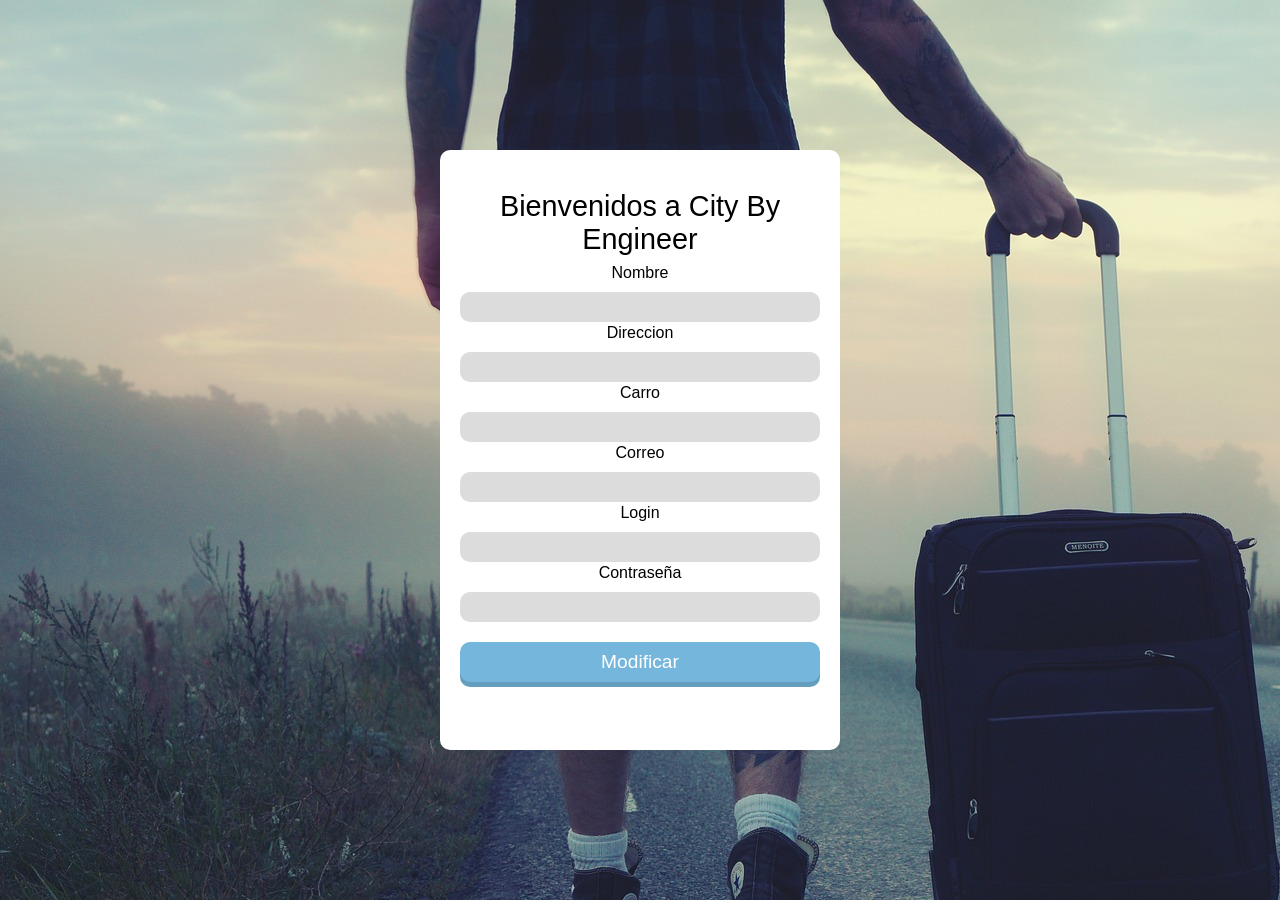
<file: modificarF.html>
<!DOCTYPE html>
<html lang="en">
<head>
	<meta charset="utf-8">
	<title>Formulario de Registro</title>
	<link rel="stylesheet" href="index_style.css">
</head>
<body>
	<section id="formulario">
		<p id="titulo">Bienvenidos a City By Engineer</p>
		<form action="">
			<p id="nombre">Nombre</p>
			<input type="text" id="nombre" name="nombre"  required>
			<p id="direccion">Direccion</p>
			<input type="text" id="direccion" name="direccion" required>
			<p id = "carro">Carro</p>
			<input type="text" id="carro" name="carro" >
			<p id="mail">Correo</p>
			<input type="mail" id="correo" name="correo" required>
			<p id="login">Login</p>
			<input type="text" id="login" name="login" required>
			<p id="contraseña">Contraseña</p>
			<input type="password" id="password" name="password" required>
			
			<input type="submit" value="Modificar">
		</form>
	</section>

</body>
</html>
</file>
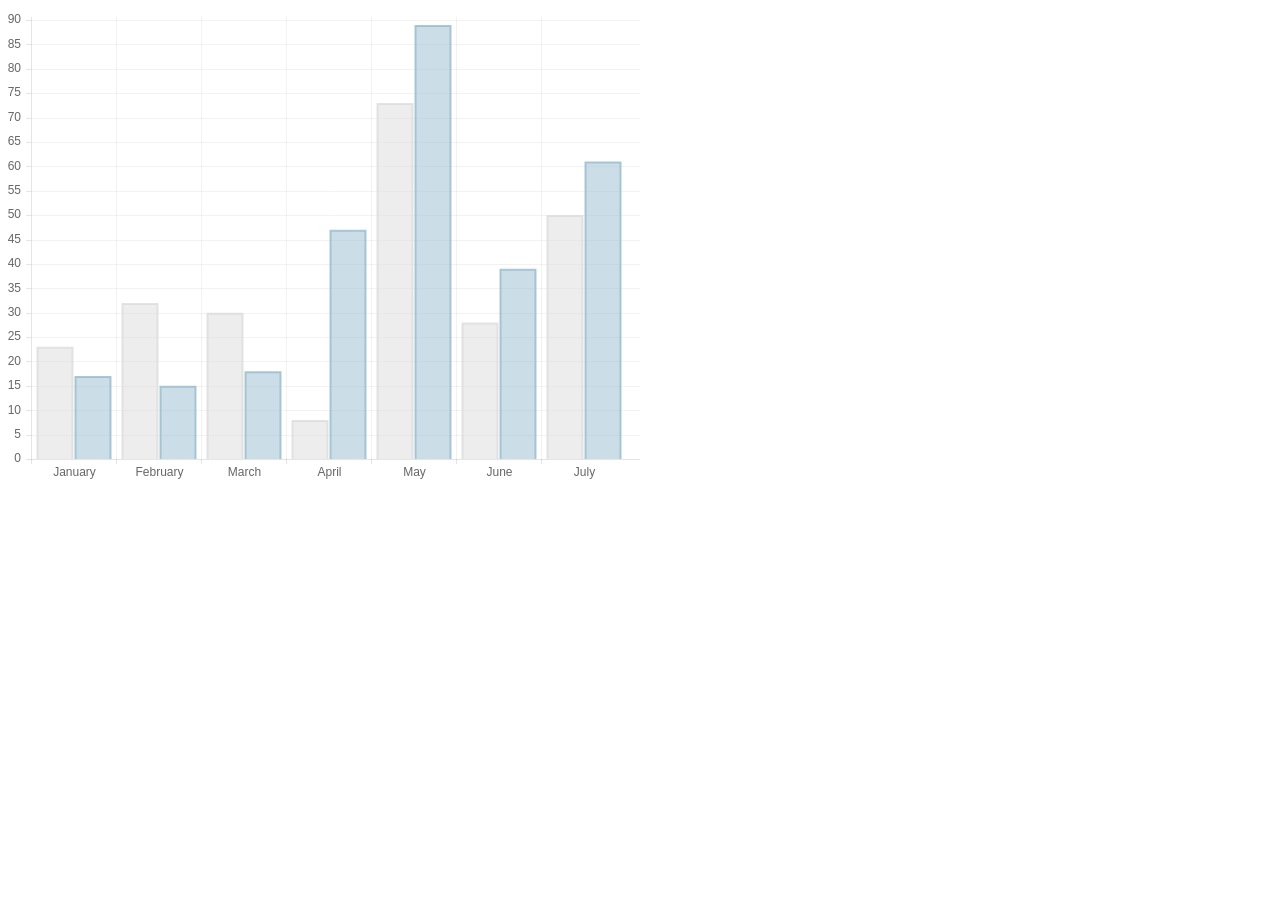
<file: js/chartJS/samples/bar.html>
<!doctype html>
<html>
	<head>
		<title>Bar Chart</title>
		<script src="../Chart.js"></script>
	</head>
	<body>
		<div style="width: 50%">
			<canvas id="canvas" height="450" width="600"></canvas>
		</div>


	<script>
	var randomScalingFactor = function(){ return Math.round(Math.random()*100)};

	var barChartData = {
		labels : ["January","February","March","April","May","June","July"],
		datasets : [
			{
				fillColor : "rgba(220,220,220,0.5)",
				strokeColor : "rgba(220,220,220,0.8)",
				highlightFill: "rgba(220,220,220,0.75)",
				highlightStroke: "rgba(220,220,220,1)",
				data : [randomScalingFactor(),randomScalingFactor(),randomScalingFactor(),randomScalingFactor(),randomScalingFactor(),randomScalingFactor(),randomScalingFactor()]
			},
			{
				fillColor : "rgba(151,187,205,0.5)",
				strokeColor : "rgba(151,187,205,0.8)",
				highlightFill : "rgba(151,187,205,0.75)",
				highlightStroke : "rgba(151,187,205,1)",
				data : [randomScalingFactor(),randomScalingFactor(),randomScalingFactor(),randomScalingFactor(),randomScalingFactor(),randomScalingFactor(),randomScalingFactor()]
			}
		]

	}
	window.onload = function(){
		var ctx = document.getElementById("canvas").getContext("2d");
		window.myBar = new Chart(ctx).Bar(barChartData, {
			responsive : true
		});
	}

	</script>
	</body>
</html>
</file>
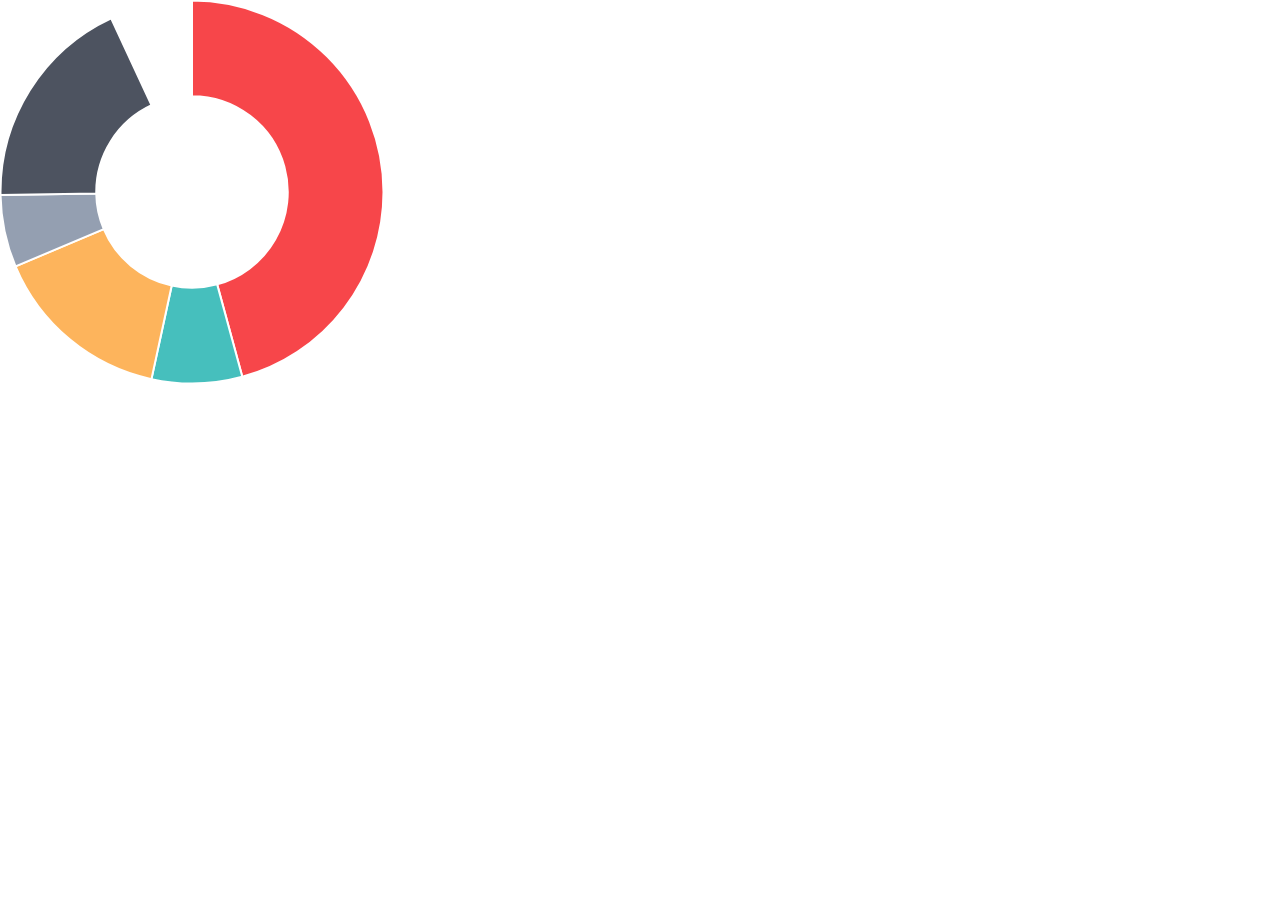
<file: js/chartJS/samples/doughnut.html>
<!doctype html>
<html>
	<head>
		<title>Doughnut Chart</title>
		<script src="../Chart.js"></script>
		<style>
			body{
				padding: 0;
				margin: 0;
			}
			#canvas-holder{
				width:30%;
			}
		</style>
	</head>
	<body>
		<div id="canvas-holder">
			<canvas id="chart-area" width="500" height="500"/>
		</div>


	<script>

		var doughnutData = [
				{
					value: 300,
					color:"#F7464A",
					highlight: "#FF5A5E",
					label: "Red"
				},
				{
					value: 50,
					color: "#46BFBD",
					highlight: "#5AD3D1",
					label: "Green"
				},
				{
					value: 100,
					color: "#FDB45C",
					highlight: "#FFC870",
					label: "Yellow"
				},
				{
					value: 40,
					color: "#949FB1",
					highlight: "#A8B3C5",
					label: "Grey"
				},
				{
					value: 120,
					color: "#4D5360",
					highlight: "#616774",
					label: "Dark Grey"
				}

			];

			window.onload = function(){
				var ctx = document.getElementById("chart-area").getContext("2d");
				window.myDoughnut = new Chart(ctx).Doughnut(doughnutData, {responsive : true});
			};



	</script>
	</body>
</html>
</file>
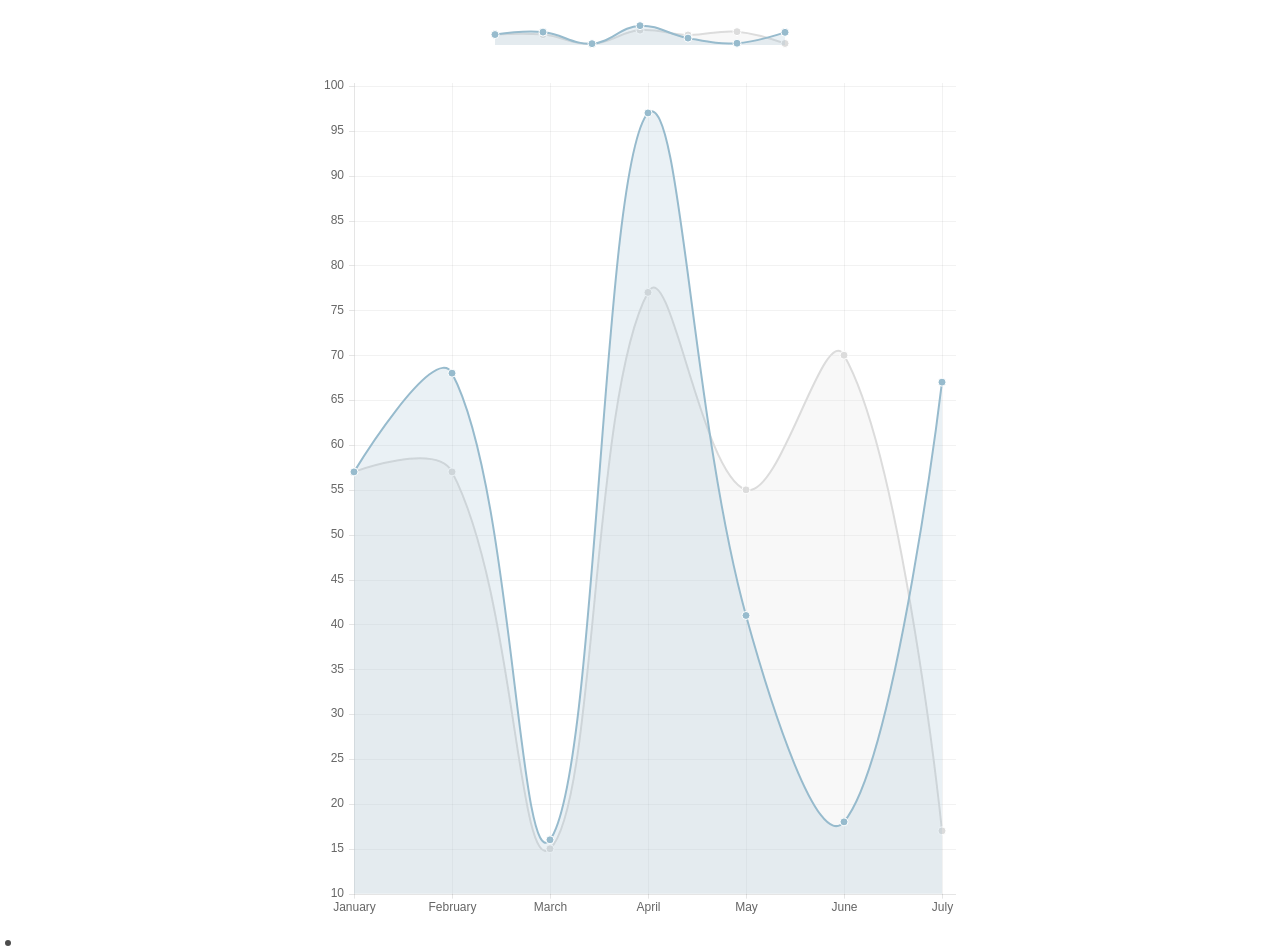
<file: js/chartJS/samples/line-customTooltips.html>
<!doctype html>
<html>

<head>
    <title>Line Chart with Custom Tooltips</title>
    <script src="../Chart.js"></script>
    <script src="http://cdnjs.cloudflare.com/ajax/libs/jquery/2.1.3/jquery.min.js"></script>

    <style>
    #canvas-holder1 {
        width: 300px;
        margin: 20px auto;
    }
    #canvas-holder2 {
        width: 50%;
        margin: 20px 25%;
    }
    #chartjs-tooltip {
        opacity: 1;
        position: absolute;
        background: rgba(0, 0, 0, .7);
        color: white;
        padding: 3px;
        border-radius: 3px;
        -webkit-transition: all .1s ease;
        transition: all .1s ease;
        pointer-events: none;
        -webkit-transform: translate(-50%, 0);
        transform: translate(-50%, 0);
    }
   	.chartjs-tooltip-key{
   		display:inline-block;
   		width:10px;
   		height:10px;
   	}
    </style>
</head>

<body>
    <div id="canvas-holder1">
        <canvas id="chart1" width="300" height="30" />
    </div>
    <div id="canvas-holder2">
        <canvas id="chart2" width="450" height="600" />
    </div>

    <div id="chartjs-tooltip"></div>


    <script>

    Chart.defaults.global.pointHitDetectionRadius = 1;
    Chart.defaults.global.customTooltips = function(tooltip) {

        var tooltipEl = $('#chartjs-tooltip');

        if (!tooltip) {
            tooltipEl.css({
                opacity: 0
            });
            return;
        }

        tooltipEl.removeClass('above below');
        tooltipEl.addClass(tooltip.yAlign);

        var innerHtml = '';
        for (var i = tooltip.labels.length - 1; i >= 0; i--) {
        	innerHtml += [
        		'<div class="chartjs-tooltip-section">',
        		'	<span class="chartjs-tooltip-key" style="background-color:' + tooltip.legendColors[i].fill + '"></span>',
        		'	<span class="chartjs-tooltip-value">' + tooltip.labels[i] + '</span>',
        		'</div>'
        	].join('');
        }
        tooltipEl.html(innerHtml);

        tooltipEl.css({
            opacity: 1,
            left: tooltip.chart.canvas.offsetLeft + tooltip.x + 'px',
            top: tooltip.chart.canvas.offsetTop + tooltip.y + 'px',
            fontFamily: tooltip.fontFamily,
            fontSize: tooltip.fontSize,
            fontStyle: tooltip.fontStyle,
        });
    };
    var randomScalingFactor = function() {
        return Math.round(Math.random() * 100);
    };
    var lineChartData = {
        labels: ["January", "February", "March", "April", "May", "June", "July"],
        datasets: [{
            label: "My First dataset",
            fillColor: "rgba(220,220,220,0.2)",
            strokeColor: "rgba(220,220,220,1)",
            pointColor: "rgba(220,220,220,1)",
            pointStrokeColor: "#fff",
            pointHighlightFill: "#fff",
            pointHighlightStroke: "rgba(220,220,220,1)",
            data: [randomScalingFactor(), randomScalingFactor(), randomScalingFactor(), randomScalingFactor(), randomScalingFactor(), randomScalingFactor(), randomScalingFactor()]
        }, {
            label: "My Second dataset",
            fillColor: "rgba(151,187,205,0.2)",
            strokeColor: "rgba(151,187,205,1)",
            pointColor: "rgba(151,187,205,1)",
            pointStrokeColor: "#fff",
            pointHighlightFill: "#fff",
            pointHighlightStroke: "rgba(151,187,205,1)",
            data: [randomScalingFactor(), randomScalingFactor(), randomScalingFactor(), randomScalingFactor(), randomScalingFactor(), randomScalingFactor(), randomScalingFactor()]
        }]
    };

    window.onload = function() {
        var ctx1 = document.getElementById("chart1").getContext("2d");
        window.myLine = new Chart(ctx1).Line(lineChartData, {
        	showScale: false,
        	pointDot : true,
            responsive: true
        });

        var ctx2 = document.getElementById("chart2").getContext("2d");
        window.myLine = new Chart(ctx2).Line(lineChartData, {
            responsive: true
        });
    };
    </script>
</body>

</html>
</file>
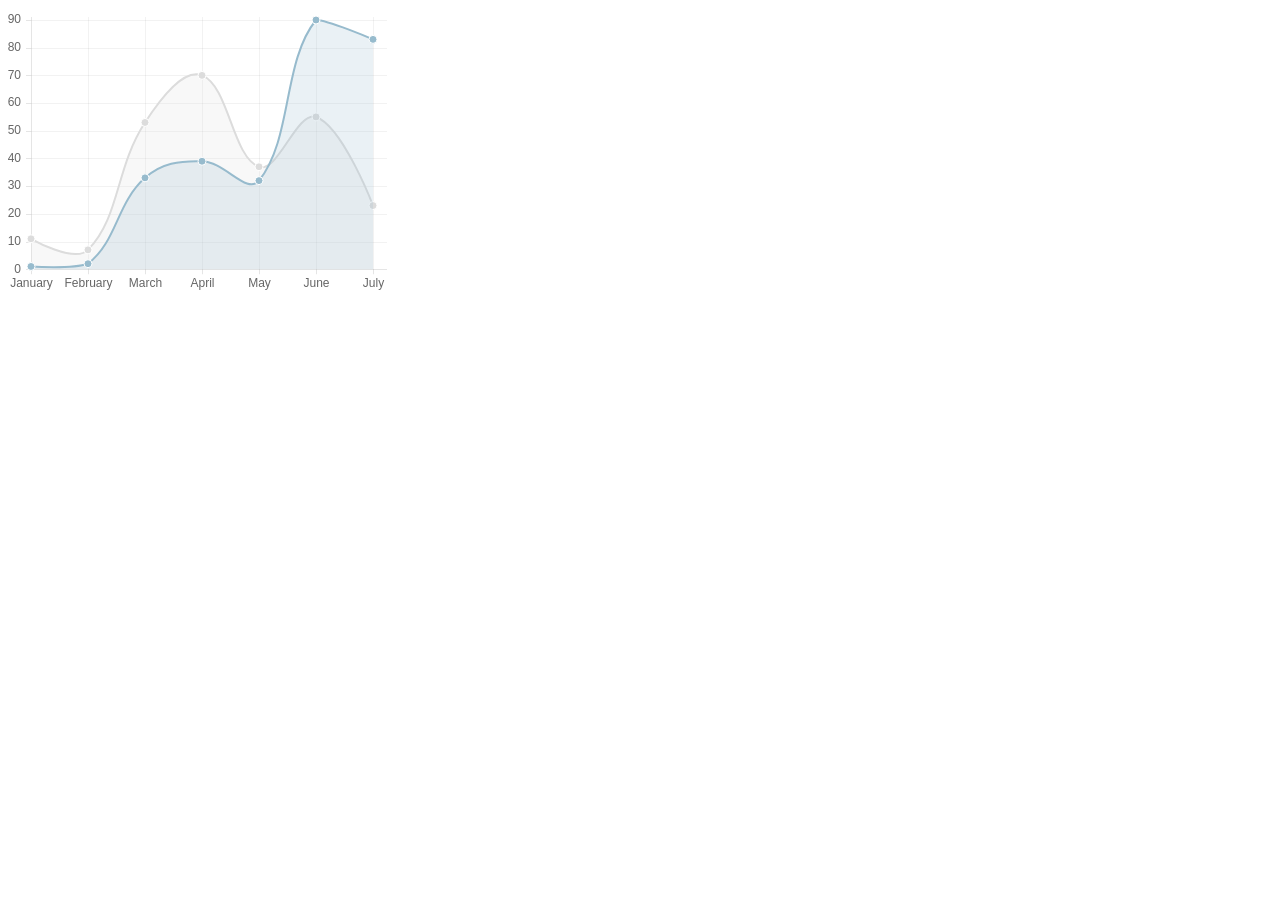
<file: js/chartJS/samples/line.html>
<!doctype html>
<html>
	<head>
		<title>Line Chart</title>
		<script src="../Chart.js"></script>
	</head>
	<body>
		<div style="width:30%">
			<div>
				<canvas id="canvas" height="450" width="600"></canvas>
			</div>
		</div>


	<script>
		var randomScalingFactor = function(){ return Math.round(Math.random()*100)};
		var lineChartData = {
			labels : ["January","February","March","April","May","June","July"],
			datasets : [
				{
					label: "My First dataset",
					fillColor : "rgba(220,220,220,0.2)",
					strokeColor : "rgba(220,220,220,1)",
					pointColor : "rgba(220,220,220,1)",
					pointStrokeColor : "#fff",
					pointHighlightFill : "#fff",
					pointHighlightStroke : "rgba(220,220,220,1)",
					data : [randomScalingFactor(),randomScalingFactor(),randomScalingFactor(),randomScalingFactor(),randomScalingFactor(),randomScalingFactor(),randomScalingFactor()]
				},
				{
					label: "My Second dataset",
					fillColor : "rgba(151,187,205,0.2)",
					strokeColor : "rgba(151,187,205,1)",
					pointColor : "rgba(151,187,205,1)",
					pointStrokeColor : "#fff",
					pointHighlightFill : "#fff",
					pointHighlightStroke : "rgba(151,187,205,1)",
					data : [randomScalingFactor(),randomScalingFactor(),randomScalingFactor(),randomScalingFactor(),randomScalingFactor(),randomScalingFactor(),randomScalingFactor()]
				}
			]

		}

	window.onload = function(){
		var ctx = document.getElementById("canvas").getContext("2d");
		window.myLine = new Chart(ctx).Line(lineChartData, {
			responsive: true
		});
	}


	</script>
	</body>
</html>
</file>
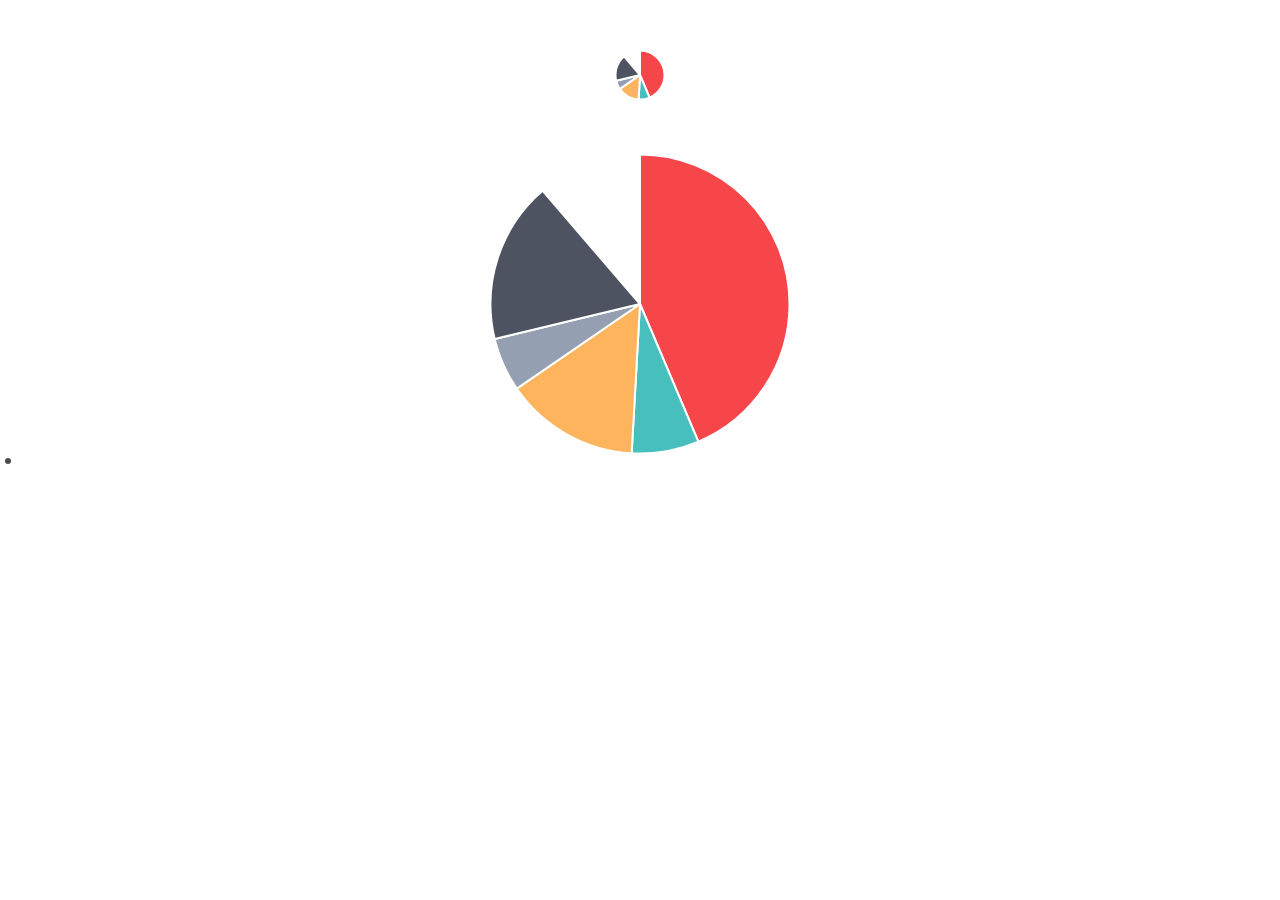
<file: js/chartJS/samples/pie-customTooltips.html>
<!doctype html>
<html>

<head>
    <title>Pie Chart with Custom Tooltips</title>
    <script src="../Chart.js"></script>
    <script src="http://cdnjs.cloudflare.com/ajax/libs/jquery/2.1.3/jquery.min.js"></script>

    <style>
    #canvas-holder {
        width: 100%;
        margin-top: 50px;
        text-align: center;
    }
    #chartjs-tooltip {
        opacity: 1;
        position: absolute;
        background: rgba(0, 0, 0, .7);
        color: white;
        padding: 3px;
        border-radius: 3px;
        -webkit-transition: all .1s ease;
        transition: all .1s ease;
        pointer-events: none;
        -webkit-transform: translate(-50%, 0);
        transform: translate(-50%, 0);
    }
    #chartjs-tooltip.below {
        -webkit-transform: translate(-50%, 0);
        transform: translate(-50%, 0);
    }
    #chartjs-tooltip.below:before {
        border: solid;
        border-color: #111 transparent;
        border-color: rgba(0, 0, 0, .8) transparent;
        border-width: 0 8px 8px 8px;
        bottom: 1em;
        content: "";
        display: block;
        left: 50%;
        position: absolute;
        z-index: 99;
        -webkit-transform: translate(-50%, -100%);
        transform: translate(-50%, -100%);
    }
    #chartjs-tooltip.above {
        -webkit-transform: translate(-50%, -100%);
        transform: translate(-50%, -100%);
    }
    #chartjs-tooltip.above:before {
        border: solid;
        border-color: #111 transparent;
        border-color: rgba(0, 0, 0, .8) transparent;
        border-width: 8px 8px 0 8px;
        bottom: 1em;
        content: "";
        display: block;
        left: 50%;
        top: 100%;
        position: absolute;
        z-index: 99;
        -webkit-transform: translate(-50%, 0);
        transform: translate(-50%, 0);
    }
    </style>
</head>

<body>
    <div id="canvas-holder">
        <canvas id="chart-area1" width="50" height="50" />
    </div>
    <div id="canvas-holder">
        <canvas id="chart-area2" width="300" height="300" />
    </div>

    <div id="chartjs-tooltip"></div>


    <script>
    Chart.defaults.global.customTooltips = function(tooltip) {

    	// Tooltip Element
        var tooltipEl = $('#chartjs-tooltip');

        // Hide if no tooltip
        if (!tooltip) {
            tooltipEl.css({
                opacity: 0
            });
            return;
        }

        // Set caret Position
        tooltipEl.removeClass('above below');
        tooltipEl.addClass(tooltip.yAlign);

        // Set Text
        tooltipEl.html(tooltip.text);

        // Find Y Location on page
        var top;
        if (tooltip.yAlign == 'above') {
            top = tooltip.y - tooltip.caretHeight - tooltip.caretPadding;
        } else {
            top = tooltip.y + tooltip.caretHeight + tooltip.caretPadding;
        }

        // Display, position, and set styles for font
        tooltipEl.css({
            opacity: 1,
            left: tooltip.chart.canvas.offsetLeft + tooltip.x + 'px',
            top: tooltip.chart.canvas.offsetTop + top + 'px',
            fontFamily: tooltip.fontFamily,
            fontSize: tooltip.fontSize,
            fontStyle: tooltip.fontStyle,
        });
    };

    var pieData = [{
        value: 300,
        color: "#F7464A",
        highlight: "#FF5A5E",
        label: "Red"
    }, {
        value: 50,
        color: "#46BFBD",
        highlight: "#5AD3D1",
        label: "Green"
    }, {
        value: 100,
        color: "#FDB45C",
        highlight: "#FFC870",
        label: "Yellow"
    }, {
        value: 40,
        color: "#949FB1",
        highlight: "#A8B3C5",
        label: "Grey"
    }, {
        value: 120,
        color: "#4D5360",
        highlight: "#616774",
        label: "Dark Grey"
    }];

    window.onload = function() {
        var ctx1 = document.getElementById("chart-area1").getContext("2d");
        window.myPie = new Chart(ctx1).Pie(pieData);

        var ctx2 = document.getElementById("chart-area2").getContext("2d");
        window.myPie = new Chart(ctx2).Pie(pieData);
    };
    </script>
</body>

</html>
</file>
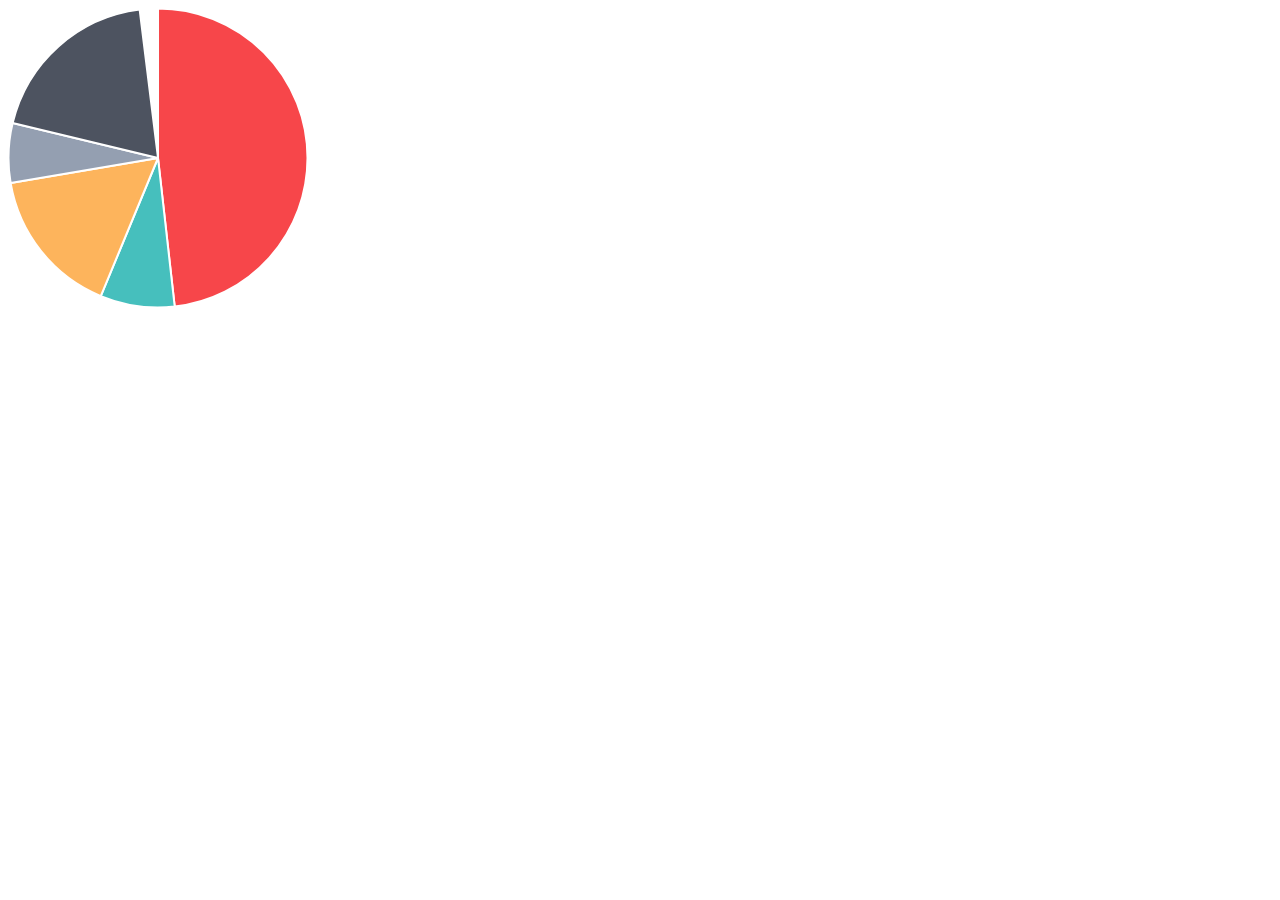
<file: js/chartJS/samples/pie.html>
<!doctype html>
<html>
	<head>
		<title>Pie Chart</title>
		<script src="../Chart.js"></script>
	</head>
	<body>
		<div id="canvas-holder">
			<canvas id="chart-area" width="300" height="300"/>
		</div>


	<script>

		var pieData = [
				{
					value: 300,
					color:"#F7464A",
					highlight: "#FF5A5E",
					label: "Red"
				},
				{
					value: 50,
					color: "#46BFBD",
					highlight: "#5AD3D1",
					label: "Green"
				},
				{
					value: 100,
					color: "#FDB45C",
					highlight: "#FFC870",
					label: "Yellow"
				},
				{
					value: 40,
					color: "#949FB1",
					highlight: "#A8B3C5",
					label: "Grey"
				},
				{
					value: 120,
					color: "#4D5360",
					highlight: "#616774",
					label: "Dark Grey"
				}

			];

			window.onload = function(){
				var ctx = document.getElementById("chart-area").getContext("2d");
				window.myPie = new Chart(ctx).Pie(pieData);
			};



	</script>
	</body>
</html>
</file>
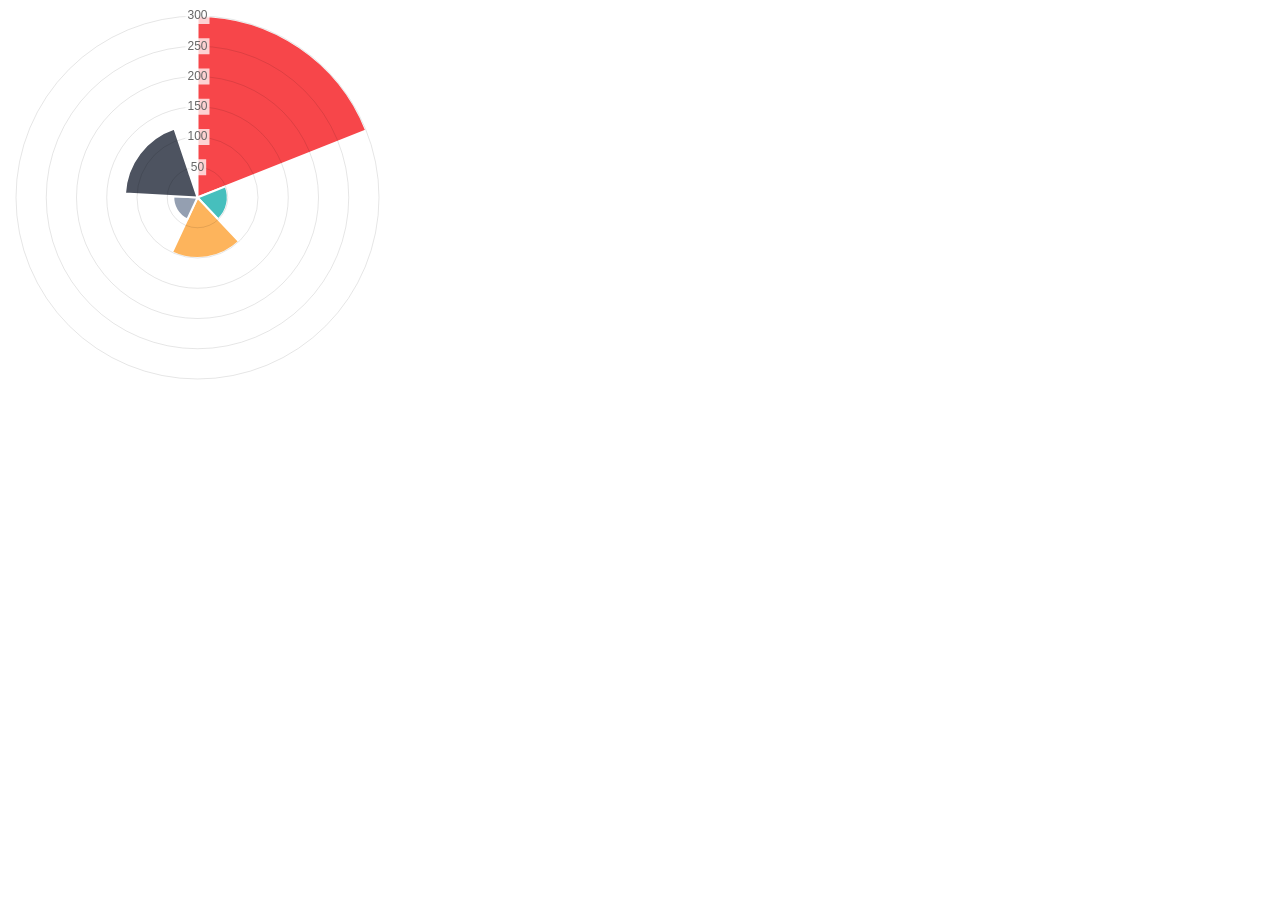
<file: js/chartJS/samples/polar-area.html>
<!doctype html>
<html>
	<head>
		<title>Polar Area Chart</title>
		<script src="../Chart.js"></script>
	</head>
	<body>
		<div id="canvas-holder" style="width:30%">
			<canvas id="chart-area" width="300" height="300"/>
		</div>


	<script>

		var polarData = [
				{
					value: 300,
					color:"#F7464A",
					highlight: "#FF5A5E",
					label: "Red"
				},
				{
					value: 50,
					color: "#46BFBD",
					highlight: "#5AD3D1",
					label: "Green"
				},
				{
					value: 100,
					color: "#FDB45C",
					highlight: "#FFC870",
					label: "Yellow"
				},
				{
					value: 40,
					color: "#949FB1",
					highlight: "#A8B3C5",
					label: "Grey"
				},
				{
					value: 120,
					color: "#4D5360",
					highlight: "#616774",
					label: "Dark Grey"
				}

			];

			window.onload = function(){
				var ctx = document.getElementById("chart-area").getContext("2d");
				window.myPolarArea = new Chart(ctx).PolarArea(polarData, {
					responsive:true
				});
			};



	</script>
	</body>
</html>
</file>
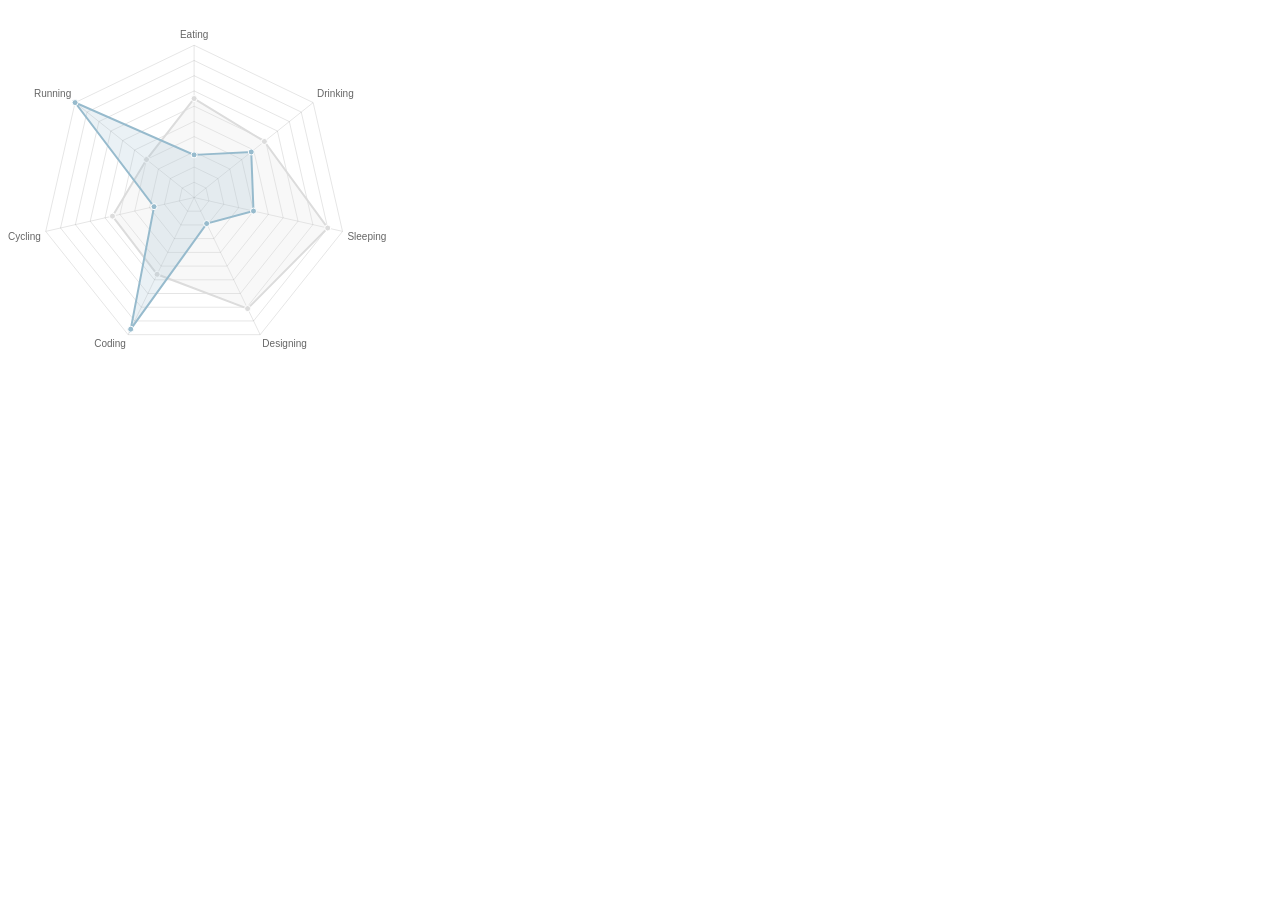
<file: js/chartJS/samples/radar.html>
<!doctype html>
<html>
	<head>
		<title>Radar Chart</title>
		<script src="../Chart.js"></script>
		<meta name = "viewport" content = "initial-scale = 1, user-scalable = no">
		<style>
			canvas{
			}
		</style>
	</head>
	<body>
		<div style="width:30%">
			<canvas id="canvas" height="450" width="450"></canvas>
		</div>


	<script>
	var radarChartData = {
		labels: ["Eating", "Drinking", "Sleeping", "Designing", "Coding", "Cycling", "Running"],
		datasets: [
			{
				label: "My First dataset",
				fillColor: "rgba(220,220,220,0.2)",
				strokeColor: "rgba(220,220,220,1)",
				pointColor: "rgba(220,220,220,1)",
				pointStrokeColor: "#fff",
				pointHighlightFill: "#fff",
				pointHighlightStroke: "rgba(220,220,220,1)",
				data: [65,59,90,81,56,55,40]
			},
			{
				label: "My Second dataset",
				fillColor: "rgba(151,187,205,0.2)",
				strokeColor: "rgba(151,187,205,1)",
				pointColor: "rgba(151,187,205,1)",
				pointStrokeColor: "#fff",
				pointHighlightFill: "#fff",
				pointHighlightStroke: "rgba(151,187,205,1)",
				data: [28,48,40,19,96,27,100]
			}
		]
	};

	window.onload = function(){
		window.myRadar = new Chart(document.getElementById("canvas").getContext("2d")).Radar(radarChartData, {
			responsive: true
		});
	}

	</script>
	</body>
</html>
</file>
<file: index_style.css>
*{
	margin:0px;
	padding:0px;
	font-family: Helvetica;
	font-weight: lighter;

}
html,body{
	background-image: url(imagenes/abstract-1780273_1920.png);
	background-color: #e2e2e2;
}
section#formulario{

	position: absolute;
	top: 50%;
	left: 50%;
	margin-left: -200px;
	margin-top:-300px;
	width: 400px;
	min-height: 600px;
	background-color: white;
	overflow: hidden;
	border-radius: 10px;
}
p#titulo{
	font-size: 1.8em;
	text-align: center;
	margin-top: 40px
}
p#nombre{
	font-size: 1em;
	text-align: center;
	margin-top: 8px
}
p{
	font-size: 1em;
	text-align: center;
	margin-top: 2px
}
input[type="text"],input[type="password"],input[type="mail"]{
	width: 350px;
	height: 30px;
	margin-left: 20px;
	margin-top: 10px;
	padding-left: 10px;
	font-size: 1.1em;
	outline: none;
	border: 0px;
	background-color: #dcdcdc;
	border-radius: 10px;
}
input[type="submit"]{
	margin: 20px;
	width:360px;
	height: 40px;
	margin-bottom: 20px;
	outline: none;
	border:0px;
	background-color: #75b6dc;
	color:white;
	font-size: 1.2em;
	border-radius: 10px;
	-webkit-box-shadow:0px 5px 0px #659dbf;
	-moz-box-shadow:0px 5px 0px #659dbf;
}
</file>
